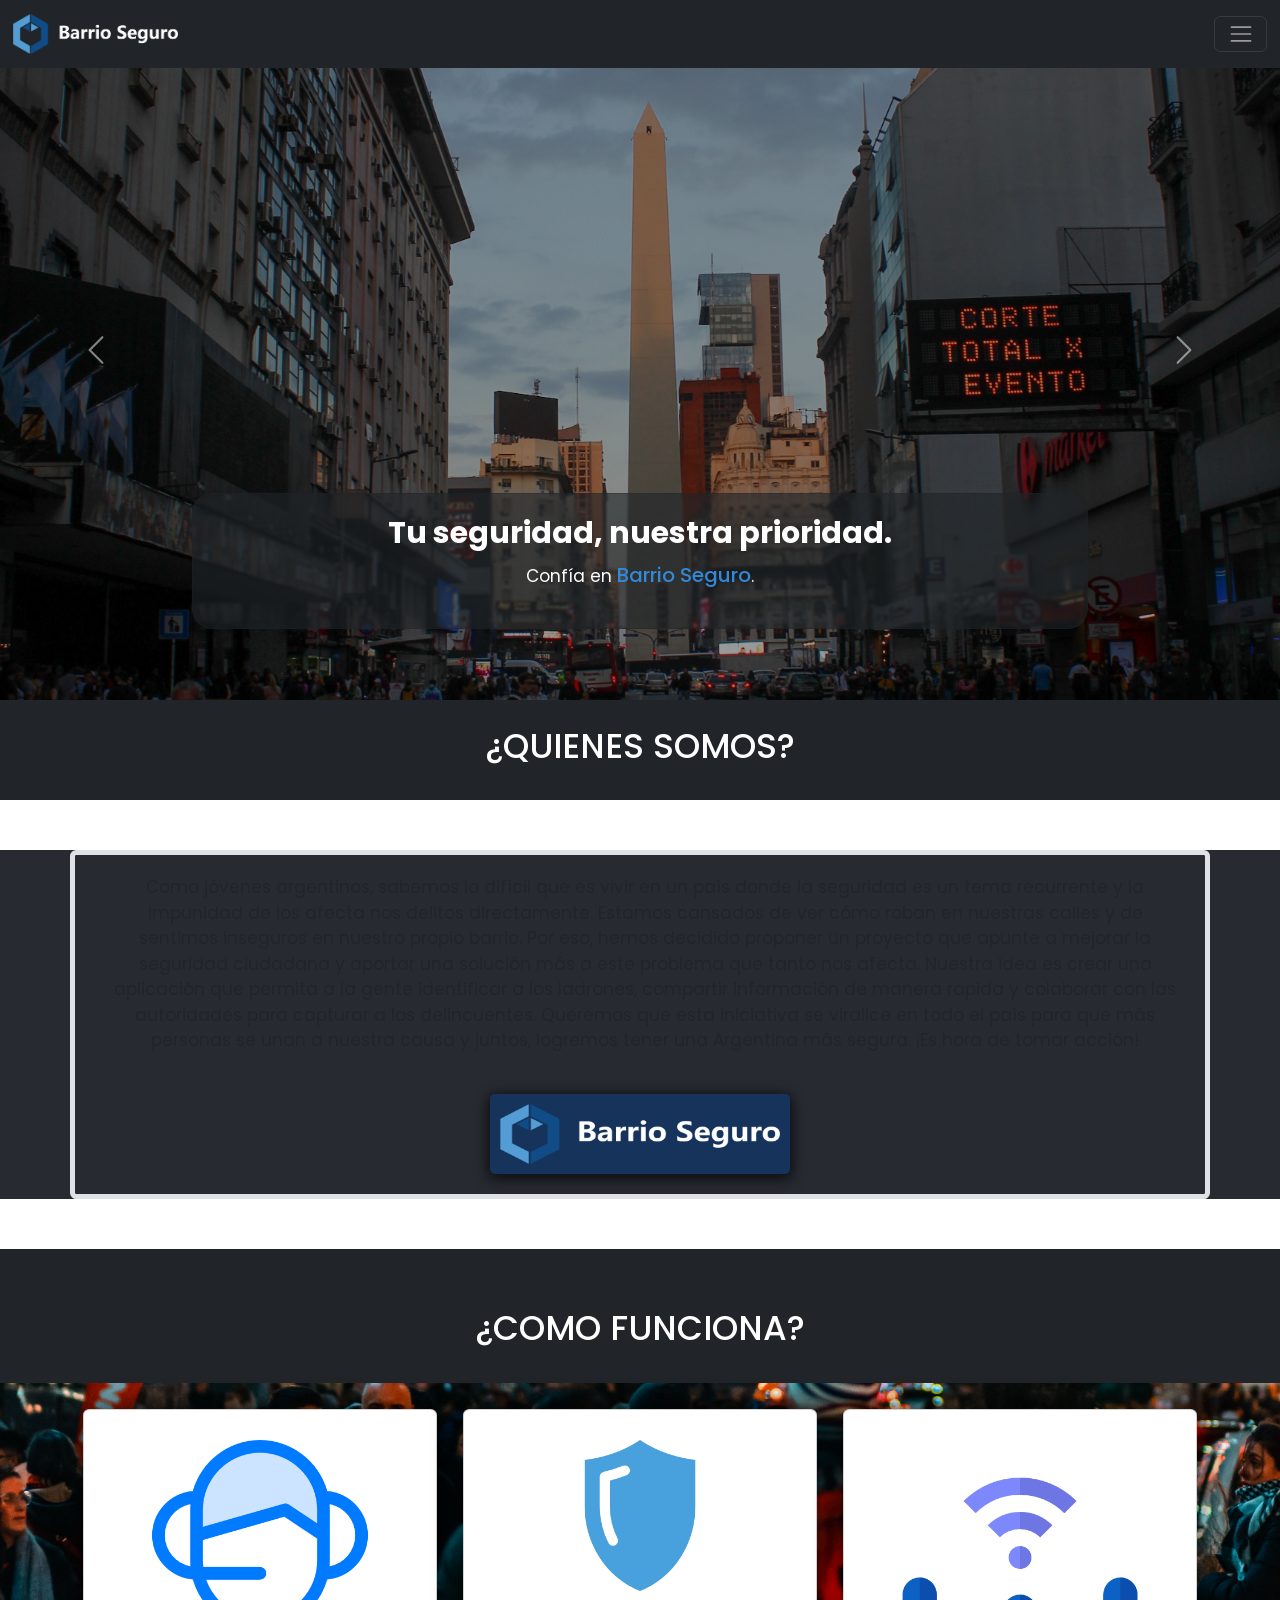
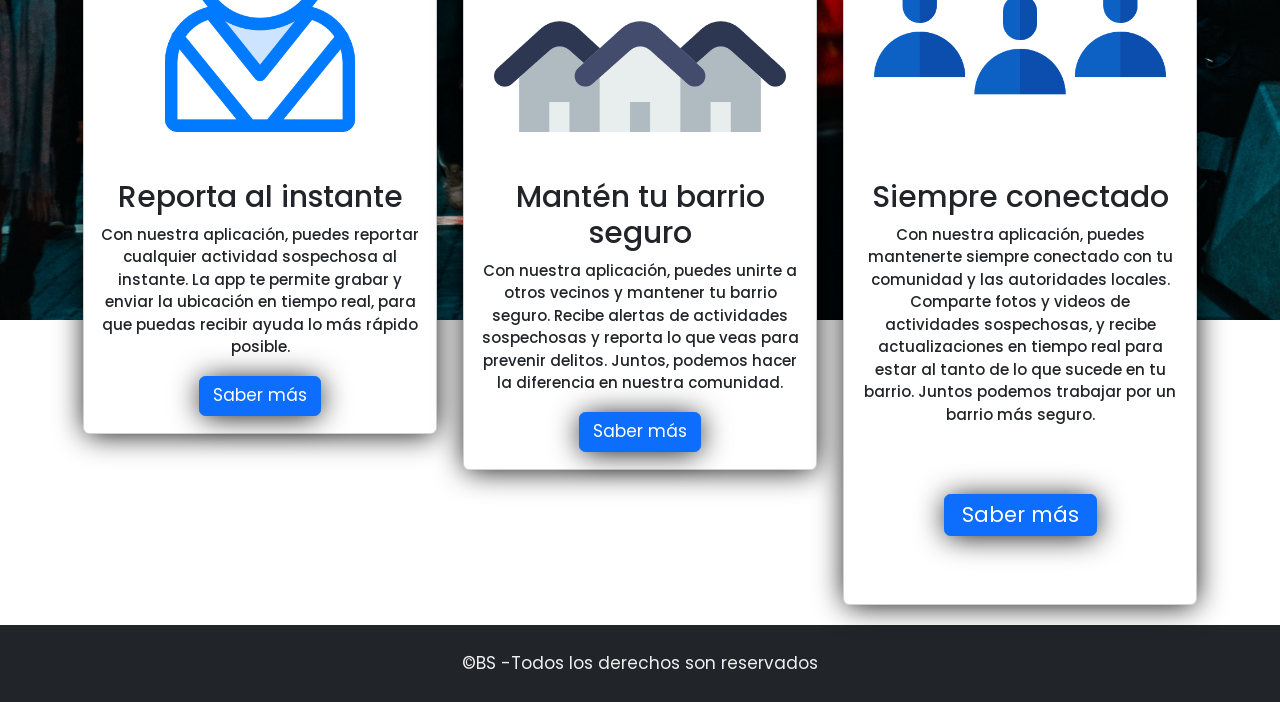
<file: index.html>
<!DOCTYPE html>
<html lang="es">
  <head>
    <meta charset="UTF-8" />
    <meta http-equiv="X-UA-Compatible" content="IE=edge" />
    <meta name="viewport" content="width=device-width, initial-scale=1.0" />
    <link rel="shortcut icon" href="/img/icono.png" type="image/x-icon">
  <!--     Letras -->
  <link rel="preconnect" href="https://fonts.googleapis.com">
  <link rel="preconnect" href="https://fonts.gstatic.com" crossorigin>
  <link href="https://fonts.googleapis.com/css2?family=Edu+NSW+ACT+Foundation:wght@400;700&family=Poppins:ital,wght@0,400;0,500;0,700;1,700&display=swap" rel="stylesheet">
    <!-- Links de bootstrap -->
    <link
      href="https://cdn.jsdelivr.net/npm/bootstrap@5.3.0-alpha3/dist/css/bootstrap.min.css"
      rel="stylesheet"
      integrity="sha384-KK94CHFLLe+nY2dmCWGMq91rCGa5gtU4mk92HdvYe+M/SXH301p5ILy+dN9+nJOZ"
      crossorigin="anonymous"
    />
    <script
      src="https://cdn.jsdelivr.net/npm/bootstrap@5.3.0-alpha3/dist/js/bootstrap.bundle.min.js"
      integrity="sha384-ENjdO4Dr2bkBIFxQpeoTz1HIcje39Wm4jDKdf19U8gI4ddQ3GYNS7NTKfAdVQSZe"
      crossorigin="anonymous"
    ></script>

    <title>Barrio-Seguro/Inicio</title>
  <!--     Link a css -->
  <link rel="stylesheet" href="/css/style.css">
  </head>

  <body>
    <!-- Nadbar-Links -->
    <header>
      <nav class="navbar navbar-dark bg-dark fixed-top">
        <div class="container-fluid">
          <a class="navbar-brand" href="#" id="inicio">
            <img src="/img/logo.png" alt="Logo de empresa" height="40">
          </a>
          <button class="navbar-toggler" type="button" data-bs-toggle="offcanvas" data-bs-target="#offcanvasDarkNavbar" aria-controls="offcanvasDarkNavbar" aria-label="Toggle navigation">
            <span class="navbar-toggler-icon"></span>
          </button>
          <div class="offcanvas offcanvas-end text-bg-dark" tabindex="-1" id="offcanvasDarkNavbar" aria-labelledby="offcanvasDarkNavbarLabel">
            <div class="offcanvas-header">
              <button type="button" class="btn-close btn-close-white" data-bs-dismiss="offcanvas" aria-label="Close"></button>
            </div>
            <div class="offcanvas-body">
              <ul class="navbar-nav justify-content-end flex-grow-1 pe-3">
                <li class="nav-item">
                  <a class="nav-link active" aria-current="page" href="index.html">Inicio</a>
                </li>
                <li class="nav-item">
                  <a class="nav-link active" href="/pages/proyecto.html">Nosotros</a>
                </li>
                <li class="nav-item">
                  <a class="nav-link active" aria-current="page" href="/pages/registrar.html">Registrar</a>
                </li>
                <li class="nav-item">
                  <a class="nav-link active" aria-current="page" href="/pages/mecanismo.html">¿Como Funciona?</a>
                </li>
                <li class="nav-item">
                  <a class="nav-link active" aria-current="page" href="/pages/termino-condiciones.html">Termino y Condiciones</a>
                </li>
                <div class="img-nav container">
                  <img src="/img/icono.png" alt="logo">
                </div>
              </ul>
            </div>
          </div>
        </div>
      </nav>
    </header>
    <!-- img-encabezado -->
    <section> 
      <div id="carouselExampleCaptions" class="carousel slide">
        <div class="carousel-inner">

          <div class="carousel-item active d-item">
            <!--  COMPRIMIR --><img src="/img/inicio.jpg" class="d-block w-100 d-img" alt="Imagen de Buenos Aires">
            <div class="carousel-caption d-none d-md-block"> <!-- ARREGLAR ESTO CON MEDIACUARIES -->
              <h5>Tu seguridad, nuestra prioridad.</h5>
              <p>Confía en <span class="dos">Barrio</span> <span class="dos">Seguro</span>.</p>
            </div>
            
          </div>

          <div class="carousel-item d-item">
            <img src="/img/imagen2.jpg" class="d-block w-100 d-img" alt="Imagen de Buenos Aires">
            <div class="carousel-caption d-none d-md-block">
              <h5>Un barrio seguro es responsabilidad de todos.</h5>
              <p>por eso no seas una víctima. <span class="dos">Barrio</span> <span class="dos">Seguro</span> te brinda la prevención necesaria para evitar robos.</p>
            </div>
          </div>

          <div class="carousel-item d-item">
            <img src="/img/imagen3.jpg" class="d-block w-100 d-img" alt="Imagen de Buenos Aires">
            <div class="carousel-caption d-none d-md-block">
              <h5> Informacion al instante.</h5>
              <p>Actualización en tiempo real para una comunidad <span class="dos">Segura</span>.</p>
            </div>
          </div>
        </div>

        <button class="carousel-control-prev" type="button" data-bs-target="#carouselExampleCaptions" data-bs-slide="prev">
          <span class="carousel-control-prev-icon" aria-hidden="true"></span>
          <span class="visually-hidden">Previous</span>
        </button>
        <button class="carousel-control-next" type="button" data-bs-target="#carouselExampleCaptions" data-bs-slide="next">
          <span class="carousel-control-next-icon" aria-hidden="true"></span>
          <span class="visually-hidden">Next</span>
        </button>
      </div>
    </section>
    <!-- divisor-web -->
    <div class="divisor container-fluid bg-dark">
      <div class="row">
        <h2 class="text-center text-uppercase py-4">¿Quienes Somos?</h2>
      </div>
    </div>
    <!-- proyecto -->
    <main id="nosotros">
      <div class="container">
        <div class="row">
          <span class="border border-5 rounded">

            <div class="parrafo-main col-12">
              <p>Como jóvenes argentinos, sabemos lo difícil que es vivir en un país donde la seguridad es un tema recurrente y la impunidad de los afecta nos delitos directamente. Estamos cansados ​​de ver cómo roban en nuestras calles y de sentirnos inseguros en nuestro propio barrio. Por eso, hemos decidido proponer un proyecto que apunte a mejorar la seguridad ciudadana y aportar una solución más a este problema que tanto nos afecta. Nuestra idea es crear una aplicación que permita a la gente identificar a los ladrones, compartir información de manera rapida y colaborar con las autoridades para capturar a los delincuentes. Queremos que esta iniciativa se viralice en todo el país para que más personas se unan a nuestra causa y juntos, logremos tener una Argentina más segura. ¡Es hora de tomar acción!
              </p>
            </div>

            <div class="col-12">
              <img class="logo-main" src="/img/logo.png" alt="Logo de la empresa">
            </div>

          </span>
        </div>
      </div>
    </main>
    <!-- divisor-web -->
    <div class="divisor container-fluid bg-dark">
      <div class="row">
        <h2 class="text-center text-uppercase py-2 my-5">¿Como Funciona?</h2>
      </div>
    </div>
    <!-- cards-resumen -->
    <article id="explicacion">
      <div class="container">
        <div class="row row-cols-1 row-cols-md-3 g-4 text-center">
          <div class="col">
            <div class="card">
              <img src="/img/reportar.png" class="card-img-top" alt="Asistente en linea">
              <div class="card-body">
                <h5 class="card-title">Reporta al instante</h5>
                <p class="card-text ">Con nuestra aplicación, puedes reportar cualquier actividad sospechosa al instante. La app te permite grabar y enviar la ubicación en tiempo real, para que puedas recibir ayuda lo más rápido posible.</p>
                <button class="btn btn-primary ">Saber más</button>
              </div>
            </div>
          </div>
          <div class="col">
            <div class="card">
              <img src="/img/barrio-seguro.png" class="card-img-top" alt="Casas con seguridad">
              <div class="card-body">
                <h5 class="card-title">Mantén tu barrio seguro</h5>
                <p class="card-text">Con nuestra aplicación, puedes unirte a otros vecinos y mantener tu barrio seguro. Recibe alertas de actividades sospechosas y reporta lo que veas para prevenir delitos. Juntos, podemos hacer la diferencia en nuestra comunidad.</p>
                <button  class="btn btn-primary ">Saber más</button>
              </div>
            </div>
          </div>
          <div class="col">
            <div class="card">
              <img src="/img/conectado.png" class="card-img-top" alt="Conectado">
              <div class="card-body">
                <h5 class="card-title">Siempre conectado</h5>
                <p class="card-text">Con nuestra aplicación, puedes mantenerte siempre conectado con tu comunidad y las autoridades locales. Comparte fotos y videos de actividades sospechosas, y recibe actualizaciones en tiempo real para estar al tanto de lo que sucede en tu barrio. Juntos podemos trabajar por un barrio más seguro.</p>
                <button class="btn btn-primary px-3 py-1 fs-5 mt-5 mb-5 ">Saber más <a href="http://"></a></button>
              </div>
            </div>
          </div>
        </div>
      </div>
    </article>
    <!-- footer -->
    <footer class="text-center py-4 bg-dark ">
      &copy;BS -Todos los derechos son reservados
    </footer>

    <!-- Links de Bootstrap -->
    <script src="https://cdn.jsdelivr.net/npm/@popperjs/core@2.11.7/dist/umd/popper.min.js" integrity="sha384-zYPOMqeu1DAVkHiLqWBUTcbYfZ8osu1Nd6Z89ify25QV9guujx43ITvfi12/QExE" crossorigin="anonymous"></script>
    <script src="https://cdn.jsdelivr.net/npm/bootstrap@5.3.0-alpha3/dist/js/bootstrap.min.js" integrity="sha384-Y4oOpwW3duJdCWv5ly8SCFYWqFDsfob/3GkgExXKV4idmbt98QcxXYs9UoXAB7BZ" crossorigin="anonymous"></script>

  </body>
</html>
</file>
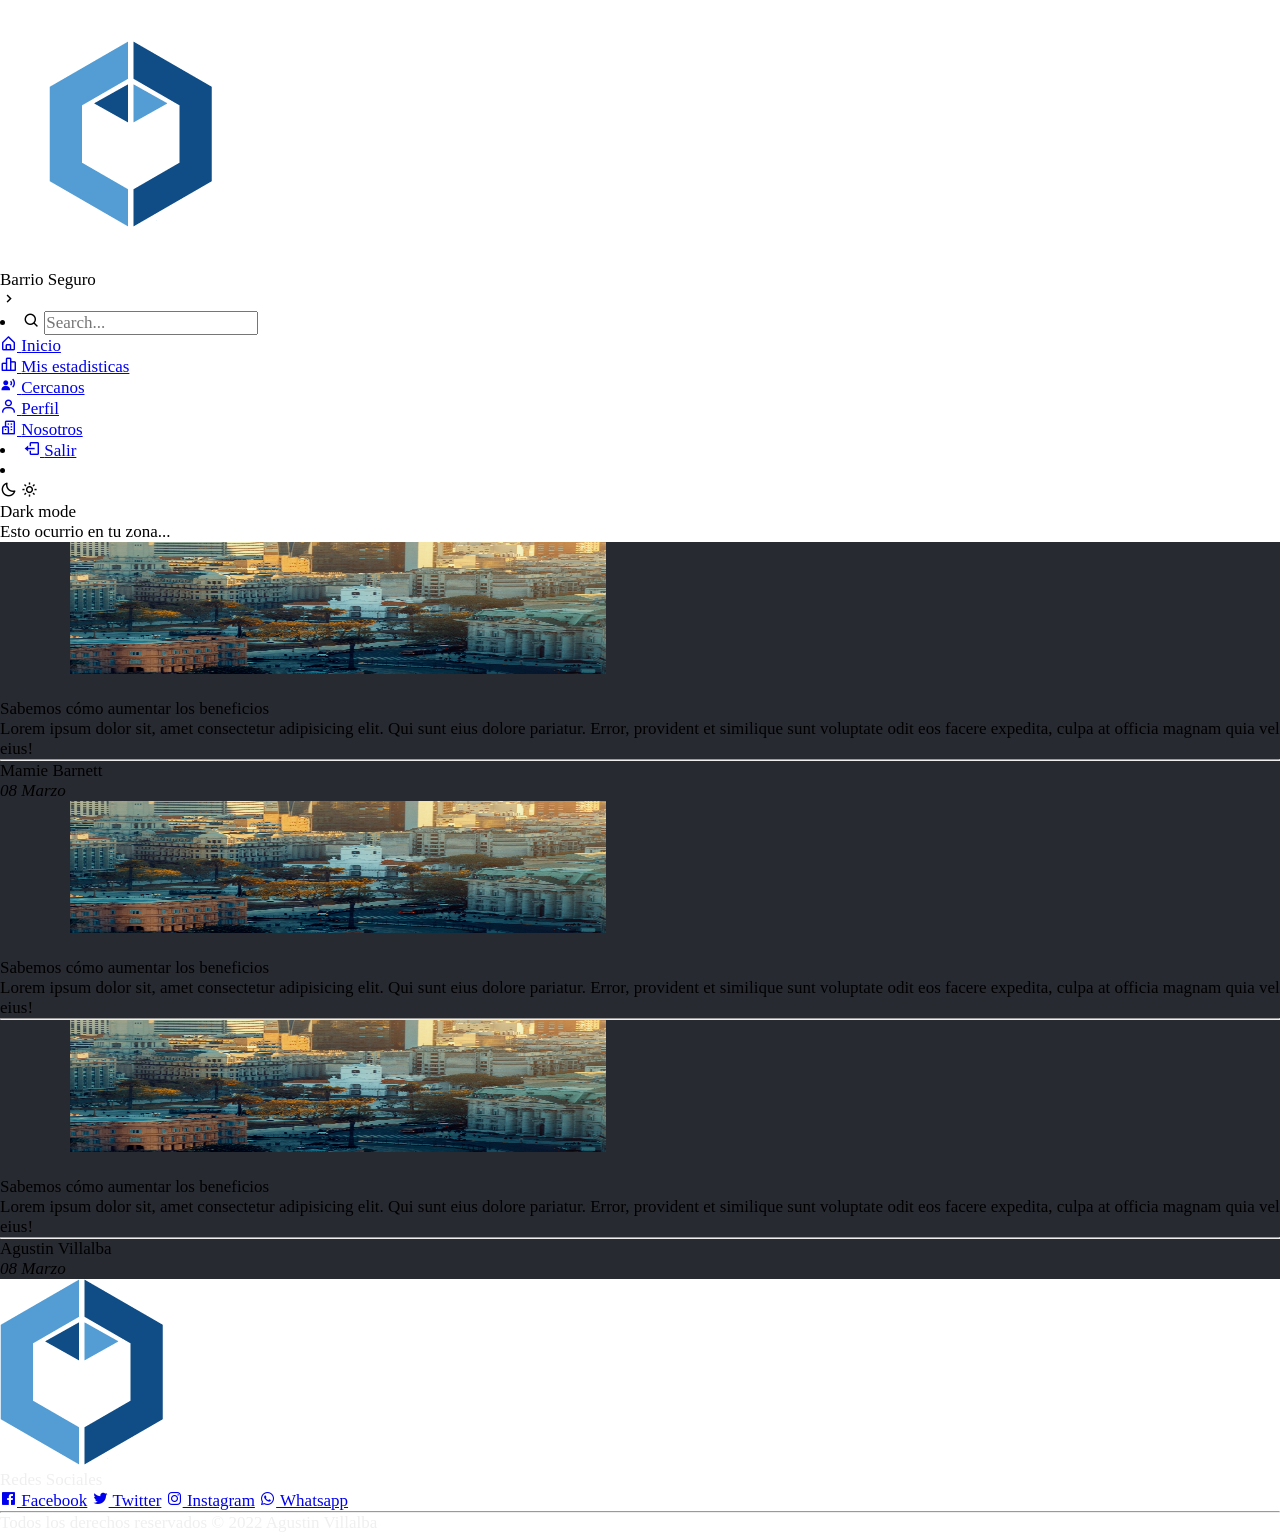
<file: Proyecto-Barrio Seguro - copia/index.html>
<!DOCTYPE html>
<html lang="en">
<head>
    <meta charset="UTF-8">
    <meta http-equiv="X-UA-Compatible" content="IE=edge">
    <meta name="viewport" content="width=device-width, initial-scale=1.0">
    
    <!----======== CSS ======== -->
    <link rel="stylesheet" href="/css/style.css">
    
    <!----===== Boxicons CSS ===== -->
    <link href='https://unpkg.com/boxicons@2.1.1/css/boxicons.min.css' rel='stylesheet'>
    
    <title>Barrio-Seguro/Inicio</title> 
</head>
<body>
    <nav class="sidebar close">
        <header>
            <div class="image-text">
                <span class="image">
                    <img id="#" src="img/icono.png" alt="Diseño del logo de Barrio Seguro">
                </span>
                <div class="text logo-text">
                    <span class="name">Barrio</span>
                    <span class="profession">Seguro</span>
                </div>
            </div>
            <i class='bx bx-chevron-right toggle'></i>
        </header>
        <div class="menu-bar">
            <div class="menu">
                <li class="search-box">
                    <i class='bx bx-search icon'></i>
                    <input type="text" placeholder="Search...">
                </li>
                <ul class="menu-links">
                    <li class="nav-link">
                        <a href="#">
                            <i class='bx bx-home-alt icon' ></i>
                            <span class="text nav-text">Inicio</span>
                        </a>
                    </li>
                    <li class="nav-link">
                        <a href="/pages/estadisticas.html">
                            <i class='bx bx-bar-chart-alt-2 icon' ></i>
                            <span class="text nav-text">Mis estadisticas</span>
                        </a>
                    </li>
                    <li class="nav-link">
                        <a href="/pages/cercanos.html">
                            <i class='bx bxs-user-voice icon'></i>
                            <span class="text nav-text">Cercanos</span>
                        </a>
                    </li>
                    <li class="nav-link">
                        <a href="/pages/perfil.html">
                            <i class='bx bx-user icon'></i>
                            <span class="text nav-text">Perfil</span>
                        </a>
                    </li>
                    <li class="nav-link">
                        <a href="/pages/nosotros.html">
                            <i class='bx bx-buildings icon'></i>
                            <span class="text nav-text">Nosotros</span>
                        </a>
                    </li>
                </ul>
            </div>
            <div class="bottom-content">
                <li class="">
                    <a href="/pages/registrar.html">
                        <i class='bx bx-log-out icon' ></i>
                        <span class="text nav-text">Salir</span>
                    </a>
                </li>
                <li class="mode">
                    <div class="sun-moon">
                        <i class='bx bx-moon icon moon'></i>
                        <i class='bx bx-sun icon sun'></i>
                    </div>
                    <span class="mode-text text">Dark mode</span>
                    <div class="toggle-switch">
                        <span class="switch"></span>
                    </div>
                </li>
                
            </div>
        </div>
    </nav>
    <section class="home">
        <div class="text">Esto ocurrio en tu zona...</div>
    </section>

    <main class="contenedor__main">
        <div class="container__cards">
            <div class="card">
                <div class="cover__card">
                    <img src="img/imagen3.jpg" alt="">
                </div>
                <h2>Sabemos cómo aumentar los beneficios</h2>
                <p>Lorem ipsum dolor sit, amet consectetur adipisicing elit. Qui sunt eius dolore pariatur. Error, provident et similique sunt voluptate odit eos facere expedita, culpa at officia magnam quia vel eius!</p>
                <hr>
                <div class="footer__card">
                    <h3 class="user__name">Mamie Barnett</h3>
                    <i>08 Marzo</i>
                </div>
            </div>
            <div class="card">
                <div class="cover__card">
                    <img src="img/imagen3.jpg" alt="">
                </div>
                <h2>Sabemos cómo aumentar los beneficios</h2>
                <p>Lorem ipsum dolor sit, amet consectetur adipisicing elit. Qui sunt eius dolore pariatur. Error, provident et similique sunt voluptate odit eos facere expedita, culpa at officia magnam quia vel eius!</p>
                <hr>
            </div>
            <div class="card">
                <div class="cover__card">
                    <img src="img/imagen3.jpg" alt="">
                </div>
                <h2>Sabemos cómo aumentar los beneficios</h2>
                <p>Lorem ipsum dolor sit, amet consectetur adipisicing elit. Qui sunt eius dolore pariatur. Error, provident et similique sunt voluptate odit eos facere expedita, culpa at officia magnam quia vel eius!</p>
                <hr>
                <div class="footer__card">
                    <h3 class="user__name">Agustin Villalba</h3>
                    <i>08 Marzo</i>
                </div>
            </div>
        </div>
    </main>

    <footer>
            <div class="container__footer">
                <div class="box__footer">
                    <div class="logo">
                        <img src="img/logo.png" alt="Logo de Barrio-Seguro">
                    </div>
                </div>

                <div class="box__footer">
                    <h2>Redes Sociales</h2>
                    <a href="#"><i class='bx bxl-facebook-square' ></i> Facebook</a>
                    <a href="#"><i class='bx bxl-twitter'></i> Twitter</a>
                    <a href="#"><i class='bx bxl-instagram'></i> Instagram</a>
                    <a href="#"><i class="bx bxl-whatsapp"></i> Whatsapp</a>
                </div>
            </div>
    
            <div class="box__copyright">
                <hr>
                <p>Todos los derechos reservados © 2022 <b>Agustin Villalba</b></p>
            </div>
        </footer>


    <script>
        const body = document.querySelector('body'),
        sidebar = body.querySelector('nav'),
        toggle = body.querySelector(".toggle"),
        searchBtn = body.querySelector(".search-box"),
        modeSwitch = body.querySelector(".toggle-switch"),
        modeText = body.querySelector(".mode-text");
        toggle.addEventListener("click" , () =>{
        sidebar.classList.toggle("close");
        })
        searchBtn.addEventListener("click" , () =>{
        sidebar.classList.remove("close");
        })
        modeSwitch.addEventListener("click" , () =>{
        body.classList.toggle("dark");
    
        if(body.classList.contains("dark")){
        modeText.innerText = "Light mode";
        }else{
        modeText.innerText = "Dark mode";
        
        }
        });
    </script>
</body>
</html>
</file>
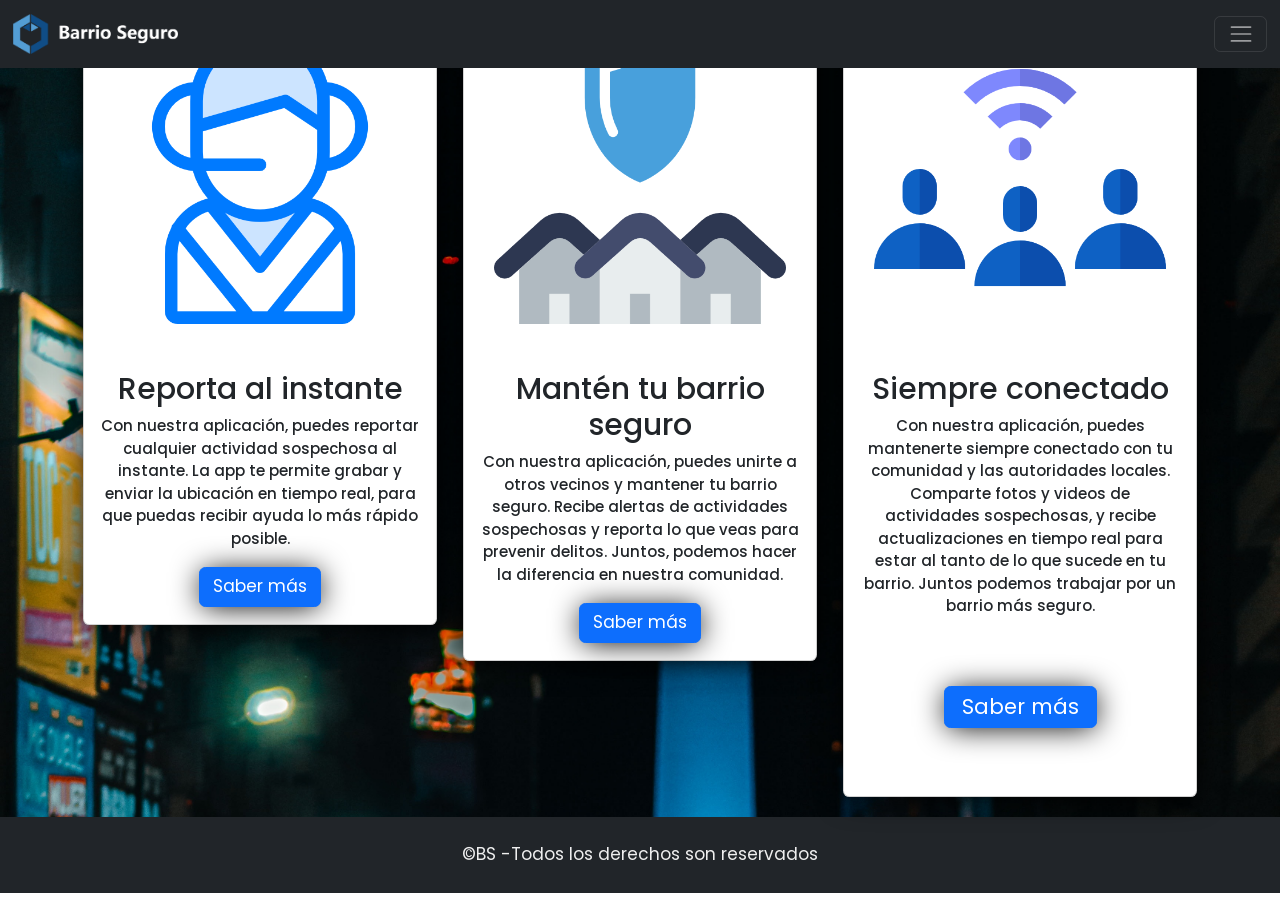
<file: pages/mecanismo.html>
<!DOCTYPE html>
<html lang="en">
<head>
    <meta charset="UTF-8">
    <meta http-equiv="X-UA-Compatible" content="IE=edge">
    <meta name="viewport" content="width=device-width, initial-scale=1.0">
    <link rel="preconnect" href="https://fonts.googleapis.com" />
    <link rel="preconnect" href="https://fonts.gstatic.com" crossorigin />
    <link
      href="https://fonts.googleapis.com/css2?family=Edu+NSW+ACT+Foundation:wght@400;700&family=Poppins:ital,wght@0,400;0,500;0,700;1,700&display=swap"
      rel="stylesheet"
    />
    <link rel="shortcut icon" href="/img/icono.png" type="image/x-icon">
    <title>Barrio-Seguro/Funcionamiento</title>

    <link
    href="https://cdn.jsdelivr.net/npm/bootstrap@5.3.0-alpha3/dist/css/bootstrap.min.css"
    rel="stylesheet"
    integrity="sha384-KK94CHFLLe+nY2dmCWGMq91rCGa5gtU4mk92HdvYe+M/SXH301p5ILy+dN9+nJOZ"
    crossorigin="anonymous"
    />
    <script
    src="https://cdn.jsdelivr.net/npm/bootstrap@5.3.0-alpha3/dist/js/bootstrap.bundle.min.js"
    integrity="sha384-ENjdO4Dr2bkBIFxQpeoTz1HIcje39Wm4jDKdf19U8gI4ddQ3GYNS7NTKfAdVQSZe"
    crossorigin="anonymous"
    ></script>

    <link rel="stylesheet" href="/css/style.css" />

</head>
<body>
    <header>
        <nav class="navbar navbar-dark bg-dark fixed-top">
          <div class="container-fluid">
            <a class="navbar-brand" href="#">
              <img src="/img/logo.png" alt="Logo de empresa" height="40" />
            </a>
            <button
              class="navbar-toggler"
              type="button"
              data-bs-toggle="offcanvas"
              data-bs-target="#offcanvasDarkNavbar"
              aria-controls="offcanvasDarkNavbar"
              aria-label="Toggle navigation"
            >
              <span class="navbar-toggler-icon"></span>
            </button>
            <div
              class="offcanvas offcanvas-end text-bg-dark"
              tabindex="-1"
              id="offcanvasDarkNavbar"
              aria-labelledby="offcanvasDarkNavbarLabel"
            >
              <div class="offcanvas-header">
                <button
                  type="button"
                  class="btn-close btn-close-white"
                  data-bs-dismiss="offcanvas"
                  aria-label="Close"
                ></button>
              </div>
              <div class="offcanvas-body">
                <ul class="navbar-nav justify-content-end flex-grow-1 pe-3">
                  <li class="nav-item">
                    <a class="nav-link active" aria-current="page" href="/index.html"
                      >Inicio</a
                    >
                  </li>
                  <li class="nav-item">
                    <a class="nav-link active" href="/pages/nosotros.html">Nosotros</a>
                  </li>
                  <li class="nav-item">
                    <a class="nav-link active" aria-current="page" href="/pages/registrar.html"
                      >Registrar</a
                    >
                  </li>
                  <li class="nav-item">
                    <a class="nav-link active" aria-current="page" href="/pages/mecanismo.html"
                      >¿Como Funciona?</a
                    >
                  </li>
                  <li class="nav-item">
                    <a class="nav-link active" aria-current="page" href="/pages/termino-condiciones.html"
                      >Termino y Condiciones</a
                    >
                  </li>
                  <div class="img-nav container">
                    <img src="/img/icono.png" alt="logo" />
                  </div>
                </ul>
              </div>
            </div>
          </div>
        </nav>
    </header>
  
    <article id="explicacion">
      <div class="container">
        <div class="row row-cols-1 row-cols-md-3 g-4 text-center">
          <div class="col">
            <div class="card">
              <img src="/img/reportar.png" class="card-img-top" alt="Asistente en linea">
              <div class="card-body">
                <h5 class="card-title">Reporta al instante</h5>
                <p class="card-text ">Con nuestra aplicación, puedes reportar cualquier actividad sospechosa al instante. La app te permite grabar y enviar la ubicación en tiempo real, para que puedas recibir ayuda lo más rápido posible.</p>
                <button class="btn btn-primary ">Saber más</button>
              </div>
            </div>
          </div>
          <div class="col">
            <div class="card">
              <img src="/img/barrio-seguro.png" class="card-img-top" alt="Casas con seguridad">
              <div class="card-body">
                <h5 class="card-title">Mantén tu barrio seguro</h5>
                <p class="card-text">Con nuestra aplicación, puedes unirte a otros vecinos y mantener tu barrio seguro. Recibe alertas de actividades sospechosas y reporta lo que veas para prevenir delitos. Juntos, podemos hacer la diferencia en nuestra comunidad.</p>
                <button  class="btn btn-primary ">Saber más</button>
              </div>
            </div>
          </div>
          <div class="col">
            <div class="card">
              <img src="/img/conectado.png" class="card-img-top" alt="Conectado">
              <div class="card-body">
                <h5 class="card-title">Siempre conectado</h5>
                <p class="card-text">Con nuestra aplicación, puedes mantenerte siempre conectado con tu comunidad y las autoridades locales. Comparte fotos y videos de actividades sospechosas, y recibe actualizaciones en tiempo real para estar al tanto de lo que sucede en tu barrio. Juntos podemos trabajar por un barrio más seguro.</p>
                <button class="btn btn-primary px-3 py-1 fs-5 mt-5 mb-5 ">Saber más <a href="http://"></a></button>
              </div>
            </div>
          </div>
        </div>
      </div>
    </article>

    <footer class="text-center py-4 bg-dark">
      &copy;BS -Todos los derechos son reservados
    </footer>

    <script src="https://cdn.jsdelivr.net/npm/@popperjs/core@2.11.7/dist/umd/popper.min.js" integrity="sha384-zYPOMqeu1DAVkHiLqWBUTcbYfZ8osu1Nd6Z89ify25QV9guujx43ITvfi12/QExE" crossorigin="anonymous"></script>
    <script src="https://cdn.jsdelivr.net/npm/bootstrap@5.3.0-alpha3/dist/js/bootstrap.min.js" integrity="sha384-Y4oOpwW3duJdCWv5ly8SCFYWqFDsfob/3GkgExXKV4idmbt98QcxXYs9UoXAB7BZ" crossorigin="anonymous"></script>
</body>
</html>
</file>
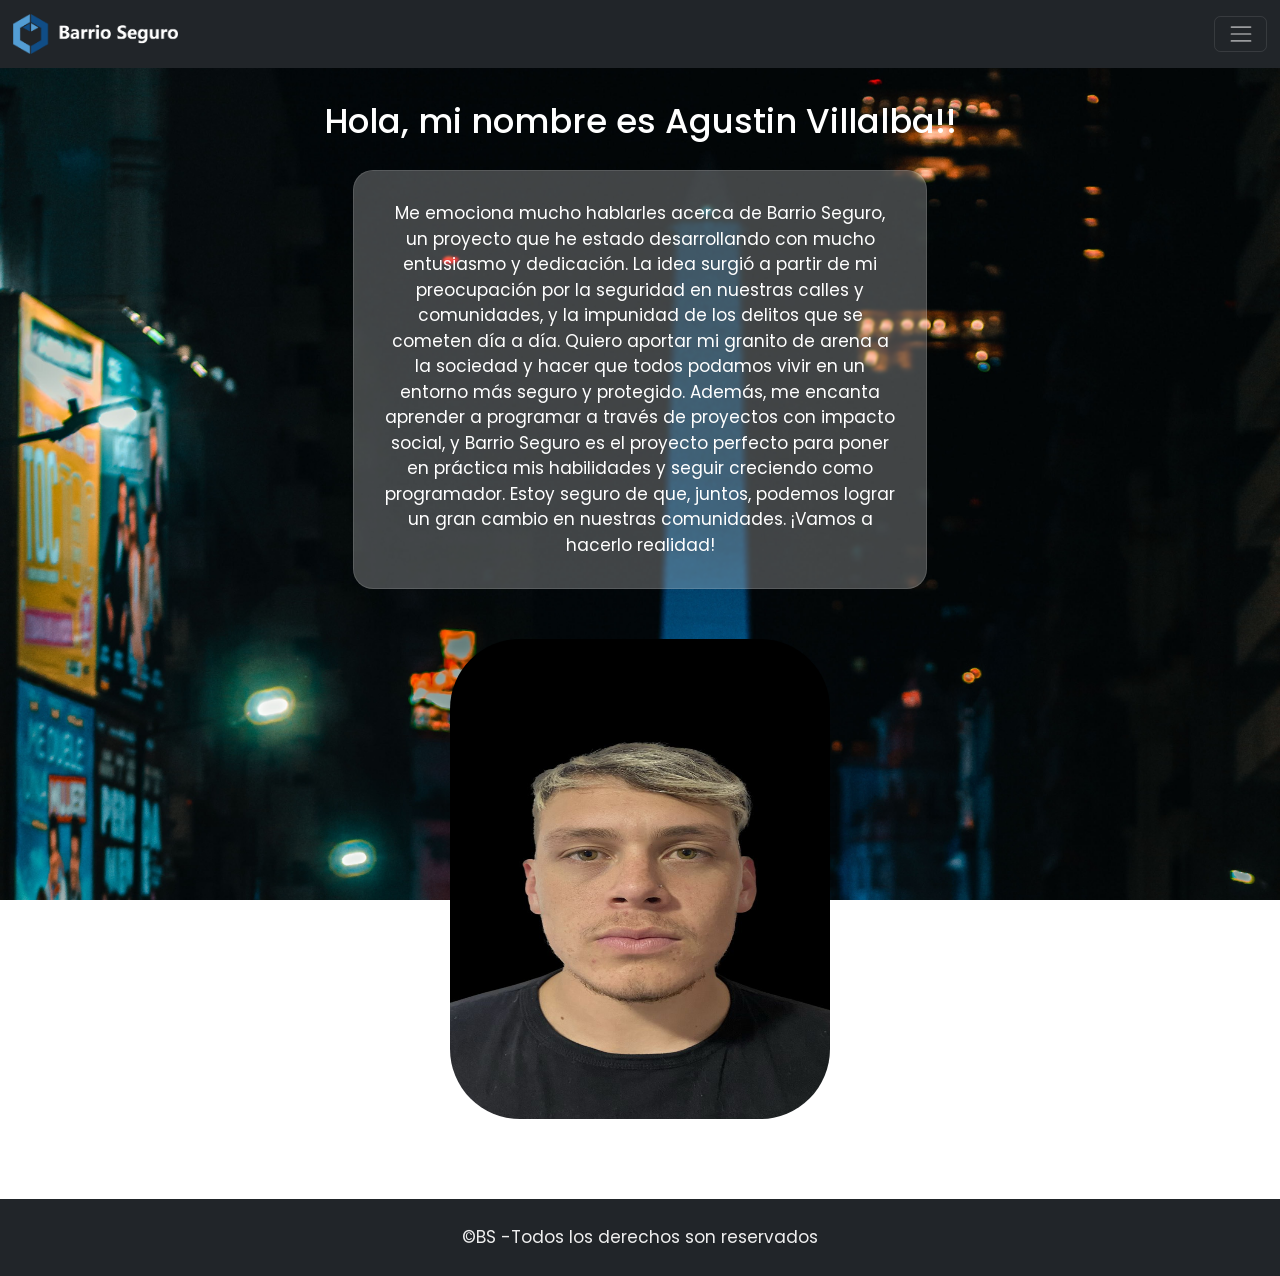
<file: pages/proyecto.html>
<!DOCTYPE html>
<html lang="en">
<head>
    <meta charset="UTF-8" />
    <meta http-equiv="X-UA-Compatible" content="IE=edge" />
    <meta name="viewport" content="width=device-width, initial-scale=1.0" />
    <link rel="preconnect" href="https://fonts.googleapis.com" />
    <link rel="preconnect" href="https://fonts.gstatic.com" crossorigin />
    <link
      href="https://fonts.googleapis.com/css2?family=Edu+NSW+ACT+Foundation:wght@400;700&family=Poppins:ital,wght@0,400;0,500;0,700;1,700&display=swap"
      rel="stylesheet"
    />
    <link rel="shortcut icon" href="/img/icono.png" type="image/x-icon">
    <title>Barrio-Seguro/Nosotros</title>

    <link
      href="https://cdn.jsdelivr.net/npm/bootstrap@5.3.0-alpha3/dist/css/bootstrap.min.css"
      rel="stylesheet"
      integrity="sha384-KK94CHFLLe+nY2dmCWGMq91rCGa5gtU4mk92HdvYe+M/SXH301p5ILy+dN9+nJOZ"
      crossorigin="anonymous"
    />
    <script
      src="https://cdn.jsdelivr.net/npm/bootstrap@5.3.0-alpha3/dist/js/bootstrap.bundle.min.js"
      integrity="sha384-ENjdO4Dr2bkBIFxQpeoTz1HIcje39Wm4jDKdf19U8gI4ddQ3GYNS7NTKfAdVQSZe"
      crossorigin="anonymous"
    ></script>

    <link rel="stylesheet" href="/css/style.css" />
</head>
<body>
    <header>
      <nav class="navbar navbar-dark bg-dark fixed-top">
        <div class="container-fluid">
          <a class="navbar-brand" href="#">
            <img src="/img/logo.png" alt="Logo de empresa" height="40" />
          </a>
          <button
            class="navbar-toggler"
            type="button"
            data-bs-toggle="offcanvas"
            data-bs-target="#offcanvasDarkNavbar"
            aria-controls="offcanvasDarkNavbar"
            aria-label="Toggle navigation"
          >
            <span class="navbar-toggler-icon"></span>
          </button>
          <div
            class="offcanvas offcanvas-end text-bg-dark"
            tabindex="-1"
            id="offcanvasDarkNavbar"
            aria-labelledby="offcanvasDarkNavbarLabel"
          >
            <div class="offcanvas-header">
              <button
                type="button"
                class="btn-close btn-close-white"
                data-bs-dismiss="offcanvas"
                aria-label="Close"
              ></button>
            </div>
            <div class="offcanvas-body">
              <ul class="navbar-nav justify-content-end flex-grow-1 pe-3">
                <li class="nav-item">
                  <a class="nav-link active" aria-current="page" href="/index.html"
                    >Inicio</a
                  >
                </li>
                <li class="nav-item">
                  <a class="nav-link active" href="#nosotros">Proyecto</a>
                </li>
                <li class="nav-item">
                  <a class="nav-link active" aria-current="page" href="/pages/registrar.html"
                    >Registrar</a
                  >
                </li>
                <li class="nav-item">
                  <a class="nav-link active" aria-current="page" href="/pages/mecanismo.html"
                    >¿Como Funciona?</a
                  >
                </li>
                <li class="nav-item">
                  <a class="nav-link active" aria-current="page" href="/pages/termino-condiciones.html"
                    >Termino y Condiciones</a
                  >
                </li>
                <div class="img-nav container">
                  <img src="/img/icono.png" alt="logo" />
                </div>
              </ul>
            </div>
          </div>
        </div>
      </nav>
    </header>

    <main id="nosotros">
        <div class="nosotros-2 container-fluid">
            <h2 class="text-center mt-5">Hola, mi nombre es Agustin Villalba!!</h2>
            <div class="row">
                <div class="col-6 text-center">
                    <p>Me emociona mucho hablarles acerca de Barrio Seguro, un proyecto que he estado desarrollando con mucho entusiasmo y dedicación. La idea surgió a partir de mi preocupación por la seguridad en nuestras calles y comunidades, y la impunidad de los delitos que se cometen día a día. Quiero aportar mi granito de arena a la sociedad y hacer que todos podamos vivir en un entorno más seguro y protegido. Además, me encanta aprender a programar a través de proyectos con impacto social, y Barrio Seguro es el proyecto perfecto para poner en práctica mis habilidades y seguir creciendo como programador. Estoy seguro de que, juntos, podemos lograr un gran cambio en nuestras comunidades. ¡Vamos a hacerlo realidad!</p>
                </div>
                <div class="col-6">
                    <img class="img-fluid" src="/img/yo.jpg" alt="foto">
                </div>
            </div>
        </div>
    </main>

    <footer class="text-center py-4 bg-dark">
      &copy;BS -Todos los derechos son reservados
    </footer>
    <script src="https://cdn.jsdelivr.net/npm/@popperjs/core@2.11.7/dist/umd/popper.min.js" integrity="sha384-zYPOMqeu1DAVkHiLqWBUTcbYfZ8osu1Nd6Z89ify25QV9guujx43ITvfi12/QExE" crossorigin="anonymous"></script>
    <script src="https://cdn.jsdelivr.net/npm/bootstrap@5.3.0-alpha3/dist/js/bootstrap.min.js" integrity="sha384-Y4oOpwW3duJdCWv5ly8SCFYWqFDsfob/3GkgExXKV4idmbt98QcxXYs9UoXAB7BZ" crossorigin="anonymous"></script>
</body>
</html>
</file>
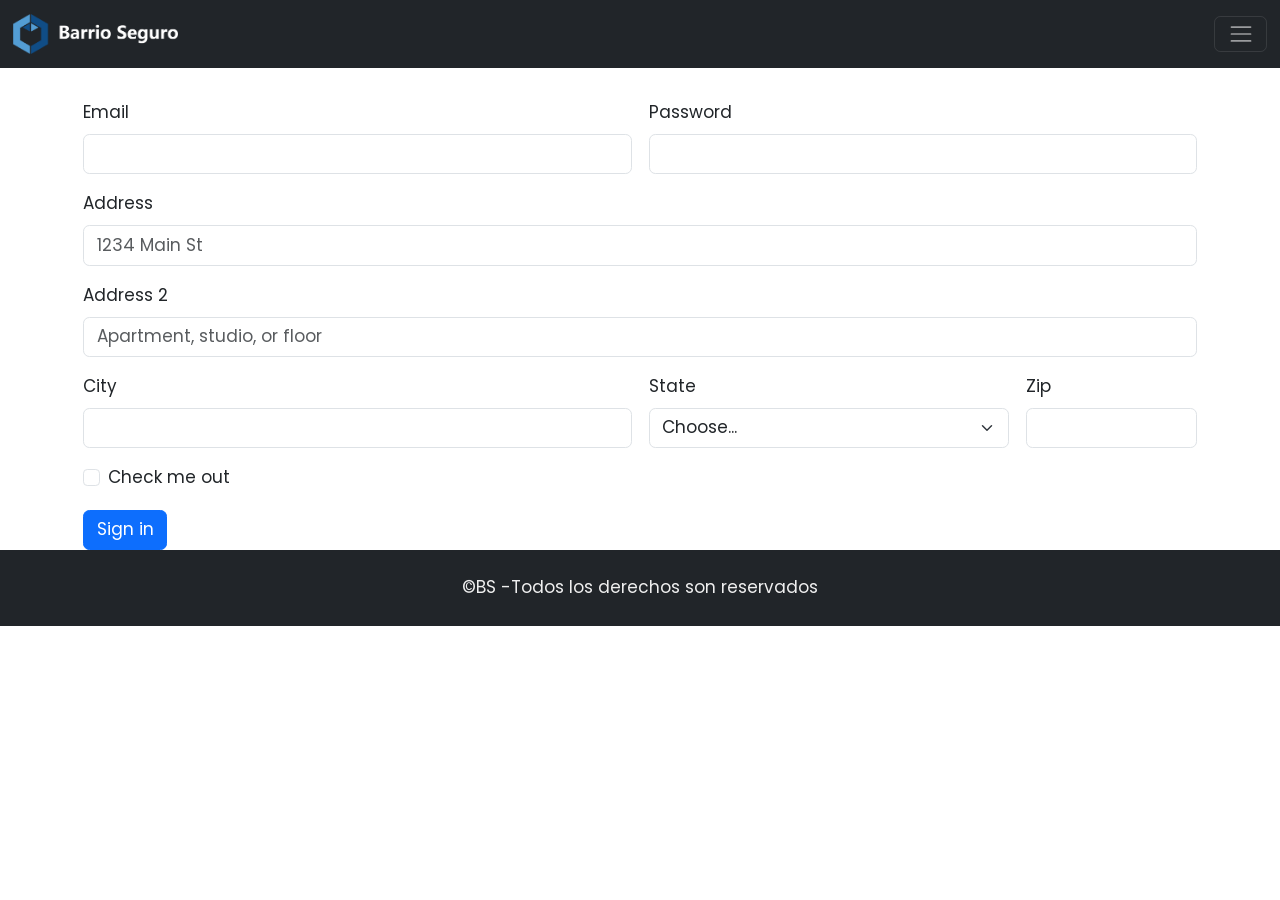
<file: pages/registrar.html>
<!DOCTYPE html>
<html lang="en">
<head>
    <meta charset="UTF-8">
    <meta http-equiv="X-UA-Compatible" content="IE=edge">
    <meta name="viewport" content="width=device-width, initial-scale=1.0">
    <link rel="preconnect" href="https://fonts.googleapis.com" />
    <link rel="preconnect" href="https://fonts.gstatic.com" crossorigin />
    <link
    href="https://fonts.googleapis.com/css2?family=Edu+NSW+ACT+Foundation:wght@400;700&family=Poppins:ital,wght@0,400;0,500;0,700;1,700&display=swap"
    rel="stylesheet"
    />
    <link rel="shortcut icon" href="/img/icono.png" type="image/x-icon">
    <title>Barrio-Seguro/Registrar</title>

    <link
    href="https://cdn.jsdelivr.net/npm/bootstrap@5.3.0-alpha3/dist/css/bootstrap.min.css"
    rel="stylesheet"
    integrity="sha384-KK94CHFLLe+nY2dmCWGMq91rCGa5gtU4mk92HdvYe+M/SXH301p5ILy+dN9+nJOZ"
    crossorigin="anonymous"
    />
    <script
    src="https://cdn.jsdelivr.net/npm/bootstrap@5.3.0-alpha3/dist/js/bootstrap.bundle.min.js"
    integrity="sha384-ENjdO4Dr2bkBIFxQpeoTz1HIcje39Wm4jDKdf19U8gI4ddQ3GYNS7NTKfAdVQSZe"
    crossorigin="anonymous"
    ></script>
    
    <link rel="stylesheet" href="/css/style.css" />
</head>
<body>
    <header>
        <nav class="navbar navbar-dark bg-dark fixed-top">
          <div class="container-fluid">
            <a class="navbar-brand" href="#">
              <img src="/img/logo.png" alt="Logo de empresa" height="40" />
            </a>
            <button
              class="navbar-toggler"
              type="button"
              data-bs-toggle="offcanvas"
              data-bs-target="#offcanvasDarkNavbar"
              aria-controls="offcanvasDarkNavbar"
              aria-label="Toggle navigation"
            >
              <span class="navbar-toggler-icon"></span>
            </button>
            <div
              class="offcanvas offcanvas-end text-bg-dark"
              tabindex="-1"
              id="offcanvasDarkNavbar"
              aria-labelledby="offcanvasDarkNavbarLabel"
            >
              <div class="offcanvas-header">
                <button
                  type="button"
                  class="btn-close btn-close-white"
                  data-bs-dismiss="offcanvas"
                  aria-label="Close"
                ></button>
              </div>
              <div class="offcanvas-body">
                <ul class="navbar-nav justify-content-end flex-grow-1 pe-3">
                  <li class="nav-item">
                    <a class="nav-link active" aria-current="page" href="/index.html"
                      >Inicio</a
                    >
                  </li>
                  <li class="nav-item">
                    <a class="nav-link active" href="/pages/proyecto.html">Proyecto</a>
                  </li>
                  <li class="nav-item">
                    <a class="nav-link active" aria-current="page" href="/pages/registrar.html"
                      >Registrar</a
                    >
                  </li>
                  <li class="nav-item">
                    <a class="nav-link active" aria-current="page" href="/pages/mecanismo.html"
                      >¿Como Funciona?</a
                    >
                  </li>
                  <li class="nav-item">
                    <a class="nav-link active" aria-current="page" href="/pages/termino-condiciones.html"
                      >Termino y Condiciones</a
                    >
                  </li>
                  <div class="img-nav container">
                    <img src="/img/icono.png" alt="logo" />
                  </div>
                </ul>
              </div>
            </div>
          </div>
        </nav>
    </header>

    <div class="registrar container w-100">
      <form class="row g-3">
        <div class="col-md-6">
          <label for="inputEmail4" class="form-label">Email</label>
          <input type="email" class="form-control" id="inputEmail4">
        </div>
        <div class="col-md-6">
          <label for="inputPassword4" class="form-label">Password</label>
          <input type="password" class="form-control" id="inputPassword4">
        </div>
        <div class="col-12">
          <label for="inputAddress" class="form-label">Address</label>
          <input type="text" class="form-control" id="inputAddress" placeholder="1234 Main St">
        </div>
        <div class="col-12">
          <label for="inputAddress2" class="form-label">Address 2</label>
          <input type="text" class="form-control" id="inputAddress2" placeholder="Apartment, studio, or floor">
        </div>
        <div class="col-md-6">
          <label for="inputCity" class="form-label">City</label>
          <input type="text" class="form-control" id="inputCity">
        </div>
        <div class="col-md-4">
          <label for="inputState" class="form-label">State</label>
          <select id="inputState" class="form-select">
            <option selected>Choose...</option>
            <option>...</option>
          </select>
        </div>
        <div class="col-md-2">
          <label for="inputZip" class="form-label">Zip</label>
          <input type="text" class="form-control" id="inputZip">
        </div>
        <div class="col-12">
          <div class="form-check">
            <input class="form-check-input" type="checkbox" id="gridCheck">
            <label class="form-check-label" for="gridCheck">
              Check me out
            </label>
          </div>
        </div>
        <div class="col-12">
          <button type="submit" class="btn btn-primary">Sign in</button>
        </div>
      </form>
    </div>
    
    <footer class="text-center py-4 bg-dark ">
      &copy;BS -Todos los derechos son reservados
    </footer>
    <script src="https://cdn.jsdelivr.net/npm/@popperjs/core@2.11.7/dist/umd/popper.min.js" integrity="sha384-zYPOMqeu1DAVkHiLqWBUTcbYfZ8osu1Nd6Z89ify25QV9guujx43ITvfi12/QExE" crossorigin="anonymous"></script>
    <script src="https://cdn.jsdelivr.net/npm/bootstrap@5.3.0-alpha3/dist/js/bootstrap.min.js" integrity="sha384-Y4oOpwW3duJdCWv5ly8SCFYWqFDsfob/3GkgExXKV4idmbt98QcxXYs9UoXAB7BZ" crossorigin="anonymous"></script>
</body>
</html>
</file>
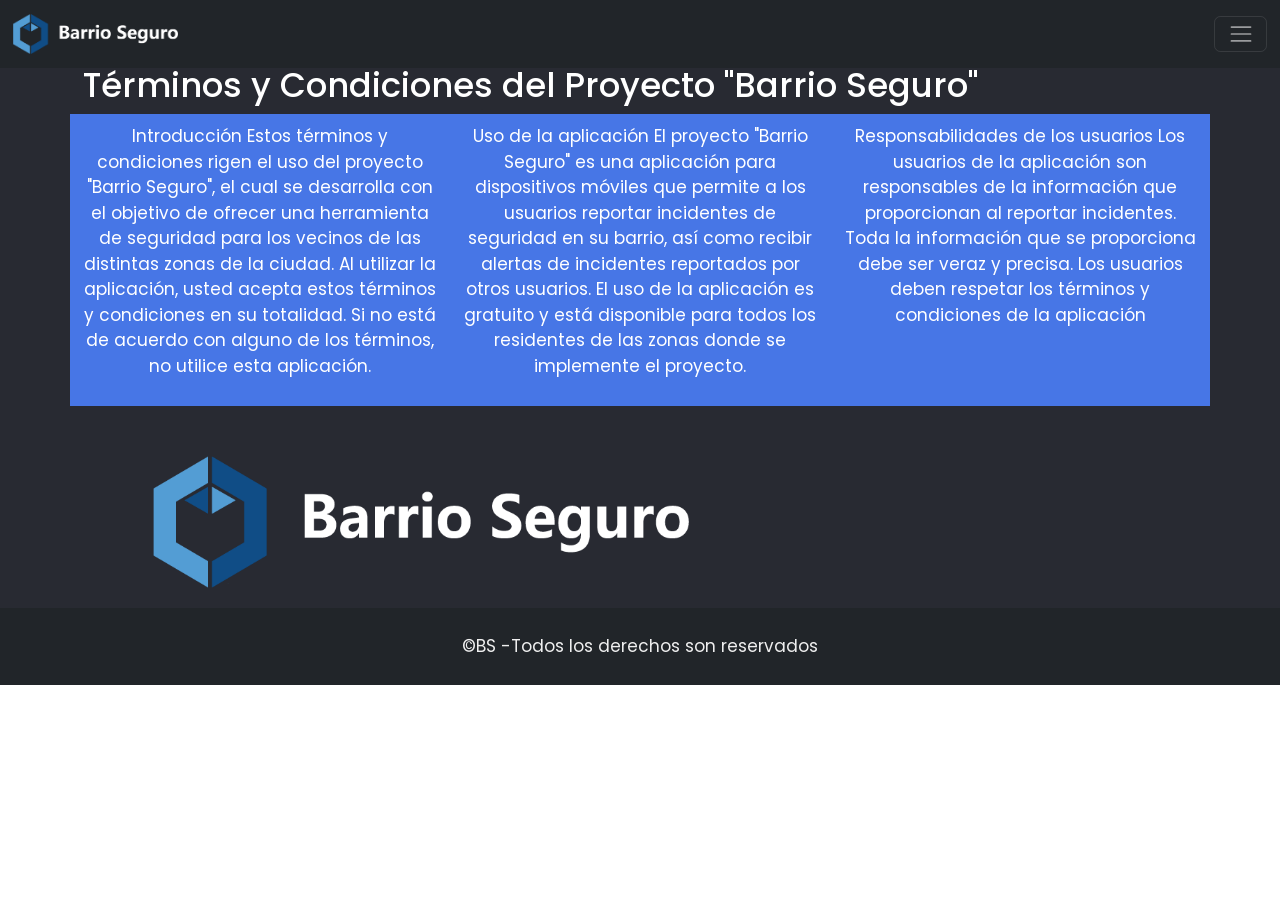
<file: pages/termino-condiciones.html>
<!DOCTYPE html>
<html lang="en">
<head>
    <meta charset="UTF-8">
    <meta http-equiv="X-UA-Compatible" content="IE=edge">
    <meta name="viewport" content="width=device-width, initial-scale=1.0">
    <link rel="preconnect" href="https://fonts.googleapis.com" />
    <link rel="preconnect" href="https://fonts.gstatic.com" crossorigin />
    <link
    href="https://fonts.googleapis.com/css2?family=Edu+NSW+ACT+Foundation:wght@400;700&family=Poppins:ital,wght@0,400;0,500;0,700;1,700&display=swap"
    rel="stylesheet"
    />
    <link rel="shortcut icon" href="/img/icono.png" type="image/x-icon">
    <title>Barrio-Seguro/Termino-de-Condiciones</title>

    <link
    href="https://cdn.jsdelivr.net/npm/bootstrap@5.3.0-alpha3/dist/css/bootstrap.min.css"
    rel="stylesheet"
    integrity="sha384-KK94CHFLLe+nY2dmCWGMq91rCGa5gtU4mk92HdvYe+M/SXH301p5ILy+dN9+nJOZ"
    crossorigin="anonymous"
    />
    <script
    src="https://cdn.jsdelivr.net/npm/bootstrap@5.3.0-alpha3/dist/js/bootstrap.bundle.min.js"
    integrity="sha384-ENjdO4Dr2bkBIFxQpeoTz1HIcje39Wm4jDKdf19U8gI4ddQ3GYNS7NTKfAdVQSZe"
    crossorigin="anonymous"
    ></script>
    
    <link rel="stylesheet" href="/css/style.css" />
</head>

<body>
    <header>
        <nav class="navbar navbar-dark bg-dark fixed-top">
          <div class="container-fluid">
            <a class="navbar-brand" href="#">
              <img src="/img/logo.png" alt="Logo de empresa" height="40" />
            </a>
            <button
              class="navbar-toggler"
              type="button"
              data-bs-toggle="offcanvas"
              data-bs-target="#offcanvasDarkNavbar"
              aria-controls="offcanvasDarkNavbar"
              aria-label="Toggle navigation"
            >
              <span class="navbar-toggler-icon"></span>
            </button>
            <div
              class="offcanvas offcanvas-end text-bg-dark"
              tabindex="-1"
              id="offcanvasDarkNavbar"
              aria-labelledby="offcanvasDarkNavbarLabel"
            >
              <div class="offcanvas-header">
                <button
                  type="button"
                  class="btn-close btn-close-white"
                  data-bs-dismiss="offcanvas"
                  aria-label="Close"
                ></button>
              </div>
              <div class="offcanvas-body">
                <ul class="navbar-nav justify-content-end flex-grow-1 pe-3">
                  <li class="nav-item">
                    <a class="nav-link active" aria-current="page" href="/index.html"
                      >Inicio</a
                    >
                  </li>
                  <li class="nav-item">
                    <a class="nav-link active" href="/pages/proyecto.html">Proyecto</a>
                  </li>
                  <li class="nav-item">
                    <a class="nav-link active" aria-current="page" href="/pages/registrar.html"
                      >Registrar</a
                    >
                  </li>
                  <li class="nav-item">
                    <a class="nav-link active" aria-current="page" href="/pages/mecanismo.html"
                      >¿Como Funciona?</a
                    >
                  </li>
                  <li class="nav-item">
                    <a class="nav-link active" aria-current="page" href="/pages/termino-condiciones.html"
                      >Termino y Condiciones</a
                    >
                  </li>
                  <div class="img-nav container">
                    <img src="/img/icono.png" alt="logo" />
                  </div>
                </ul>
              </div>
            </div>
          </div>
        </nav>
    </header>

    <main>
      <div class="terminos container">
        <h2>Términos y Condiciones del Proyecto "Barrio Seguro"</h2>
        <div class="row">
          <div class="col-4">
            <p>Introducción Estos términos y condiciones rigen el uso del proyecto "Barrio Seguro", el cual se desarrolla con el objetivo de ofrecer una herramienta de seguridad para los vecinos de las distintas zonas de la ciudad. Al utilizar la aplicación, usted acepta estos términos y condiciones en su totalidad. Si no está de acuerdo con alguno de los términos, no utilice esta aplicación.</p>
          </div>
          <div class="col-4">
            <p>Uso de la aplicación El proyecto "Barrio Seguro" es una aplicación para dispositivos móviles que permite a los usuarios reportar incidentes de seguridad en su barrio, así como recibir alertas de incidentes reportados por otros usuarios. El uso de la aplicación es gratuito y está disponible para todos los residentes de las zonas donde se implemente el proyecto.</p>
          </div>
          <div class="col-4">
            <p>Responsabilidades de los usuarios Los usuarios de la aplicación son responsables de la información que proporcionan al reportar incidentes. Toda la información que se proporciona debe ser veraz y precisa. Los usuarios deben respetar los términos y condiciones de la aplicación</p>
          </div>
        </div>
      </div>

      <div class="logo container">
        <div class="row">
          <div class="col-12">
            <img src="/img/logo.png" alt="logo">
          </div>
        </div>
      </div>
    </main>

    <footer class="text-center py-4 bg-dark ">
      &copy;BS -Todos los derechos son reservados
    </footer>
    <script src="https://cdn.jsdelivr.net/npm/@popperjs/core@2.11.7/dist/umd/popper.min.js" integrity="sha384-zYPOMqeu1DAVkHiLqWBUTcbYfZ8osu1Nd6Z89ify25QV9guujx43ITvfi12/QExE" crossorigin="anonymous"></script>
    <script src="https://cdn.jsdelivr.net/npm/bootstrap@5.3.0-alpha3/dist/js/bootstrap.min.js" integrity="sha384-Y4oOpwW3duJdCWv5ly8SCFYWqFDsfob/3GkgExXKV4idmbt98QcxXYs9UoXAB7BZ" crossorigin="anonymous"></script>
</body>
</html>
</file>
<file: css/style.css>
* {
  margin: 0px;
  padding: 0px;
  font-family: poppins;
  font-size: 17px;
  font-weight: 400;
}

.divisor h2 {
  color: white;
}

footer {
  color: #efefef;
}

/* TIPOGRAFIA */
/* COLORES */
.offcanvas-body {
  display: flex;
  text-align: center;
}
.offcanvas-body ul {
  display: grid;
  align-items: center;
  align-content: space-between;
  margin-right: 20%;
}
.offcanvas-body ul li {
  border-radius: 60px;
  background-color: #144c84;
}
.offcanvas-body ul li a {
  font-weight: 500;
}
.offcanvas-body ul img {
  margin-top: 150px;
  height: 100px;
  width: 100px;
}

.carousel-item .d-item {
  height: 700px;
}
.carousel-item .d-img {
  height: 700px;
  width: 100%;
  -o-object-fit: cover;
     object-fit: cover;
  filter: brightness(0.6);
}
.carousel-item h5 {
  font-size: 30px;
  font-weight: 700;
  color: white;
}
.carousel-item p {
  color: white;
}
.carousel-item .dos {
  color: #3488d8;
  font-size: 20px;
  font-weight: 500;
}

.carousel-caption {
  margin-bottom: 50px;
  background: rgba(33, 37, 41, 0.6);
  -webkit-backdrop-filter: blur(1px);
  backdrop-filter: blur(1px);
  border: 1px solid rgba(33, 37, 41, 0.3);
  border-radius: 20px;
}

#nosotros {
  display: flex;
  text-align: center;
  height: 100%;
  margin-top: 50px;
  margin-bottom: 50px;
}
#nosotros .parrafo-main {
  font-weight: 500;
  margin: 20px;
  padding-right: 30px;
}
#nosotros .logo-main {
  height: 80px;
  width: 300px;
  background: #16335c;
  border-radius: 5px;
  border-radius: 5px;
  box-shadow: 0 3px 13px 2.5px rgba(0, 0, 0, 0.67);
}
#nosotros img {
  padding: 10px;
  margin: 20px;
}

.nosotros-2 {
  background-image: url(/img/fondo.jpg);
  background-attachment: fixed;
  background-size: cover;
}
.nosotros-2 .row {
  display: flex;
  flex-direction: column;
  align-items: center;
}
.nosotros-2 h2 {
  color: white;
}
.nosotros-2 p {
  color: white;
  margin: 20px;
  padding: 30px;
  background: rgba(255, 255, 255, 0.25);
  -webkit-backdrop-filter: blur(1px);
  backdrop-filter: blur(1px);
  border: 1px solid rgba(255, 255, 255, 0.125);
  border-radius: 20px;
}
.nosotros-2 img {
  width: 400px;
  height: 500px;
  border-radius: 80px;
}

#explicacion {
  height: 100%;
  background-image: url(/img/fondo.jpg);
  background-size: cover;
  background-attachment: fixed;
  background-repeat: no-repeat;
}
#explicacion .card {
  box-shadow: 0.5px 2px 30px -2.5px #000000;
  margin-bottom: 20px;
}
#explicacion .card .card-img-top {
  padding: 30px;
}
#explicacion .card h5 {
  font-size: 30px;
}
#explicacion .card p {
  font-size: 15px;
  font-weight: 500;
}
#explicacion .card button {
  box-shadow: 0.5px 2px 30px -2.5px #000000;
}

.registrar {
  margin-top: 100px;
}

main {
  background-color: #282a32;
}
main .terminos h2 {
  color: white;
  margin-top: 65px;
  display: flex;
  text-align: center;
}
main .terminos .col-4 {
  color: white;
  display: flex;
  text-align: center;
  padding: 10px;
  background: #4776e6;
  margin-bottom: 50px;
}
main img {
  width: 536px;
  height: 132px;
  margin-left: 70px;
  margin-bottom: 20px;
}/*# sourceMappingURL=style.css.map */
</file>
